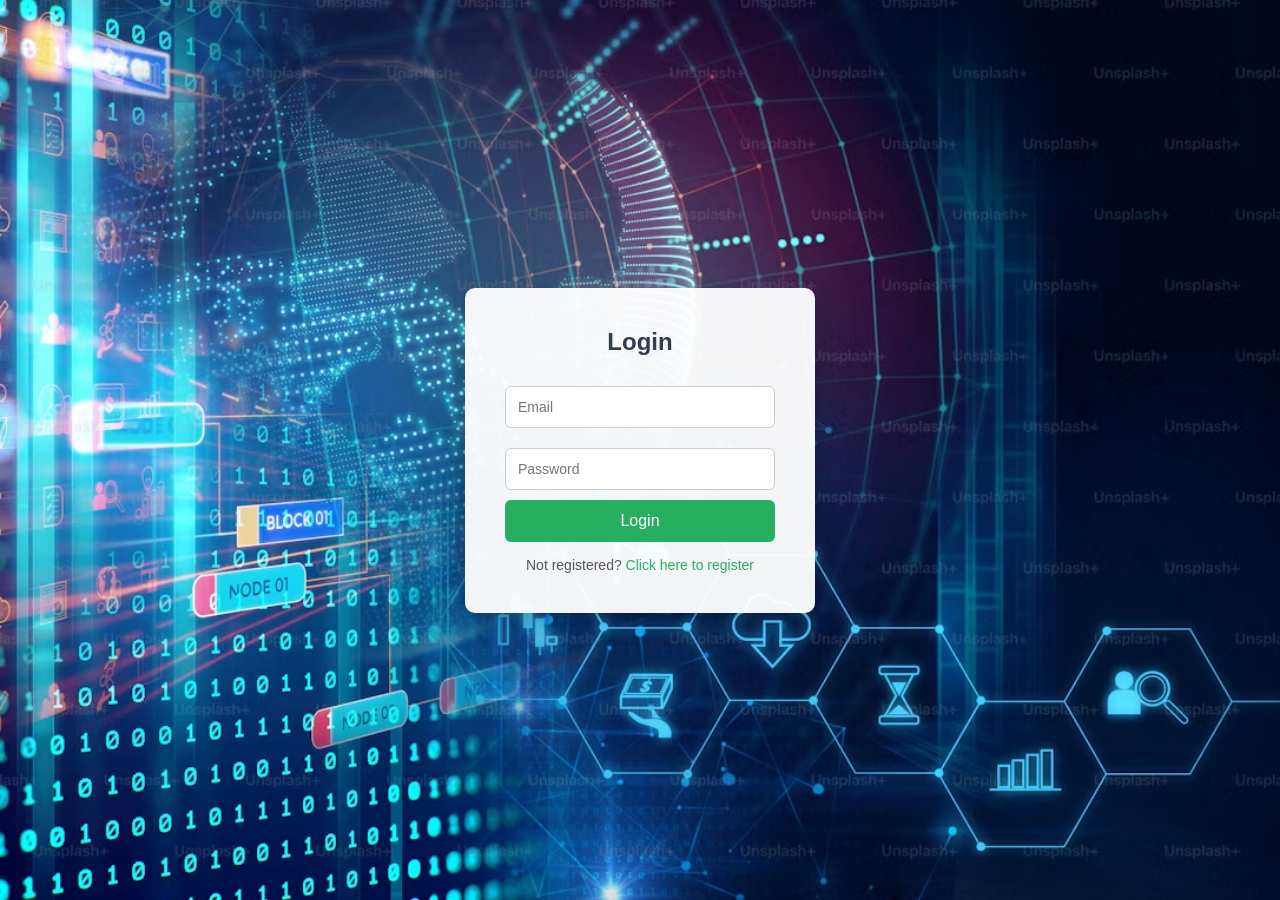
<file: frontend/index.html>
<!DOCTYPE html>
<html>
<head>
  <title>Login</title>
  <style>
    /* Reset */
    * { margin: 0; padding: 0; box-sizing: border-box; }

    body {
      font-family: "Segoe UI", Arial, sans-serif;
      background: url('pic2.png') no-repeat center center fixed;
      background-size: cover;
      display: flex;
      justify-content: center;
      align-items: center;
      height: 100vh;
    }

    .container {
      background: rgba(255, 255, 255, 0.95);
      padding: 40px;
      border-radius: 10px;
      box-shadow: 0 6px 20px rgba(0,0,0,0.2);
      width: 350px;
      text-align: center;
    }

    .container h2 {
      margin-bottom: 20px;
      font-size: 24px;
      color: #2c3e50;
    }

    .container input[type="email"],
    .container input[type="password"] {
      width: 100%;
      padding: 12px;
      margin: 10px 0;
      border: 1px solid #ccc;
      border-radius: 6px;
      font-size: 14px;
    }

    .container button {
      width: 100%;
      padding: 12px;
      background: #27ae60;
      color: #fff;
      border: none;
      border-radius: 6px;
      font-size: 16px;
      cursor: pointer;
      transition: background 0.3s;
    }

    .container button:hover { background: #219150; }

    .link { margin-top: 15px; font-size: 14px; color: #555; }
    .link a { color: #27ae60; text-decoration: none; }
    .link a:hover { text-decoration: underline; }
  </style>
</head>
<body>
  <div class="container">
    <h2>Login</h2>
    <form id="loginForm">
      <input type="email" id="loginEmail" placeholder="Email" required>
      <input type="password" id="loginPassword" placeholder="Password" required>
      <button type="submit">Login</button>
    </form>
    <div class="link">
      <p>Not registered? <a href="register.html">Click here to register</a></p>
    </div>
  </div>

  <script>
    document.getElementById("loginForm").addEventListener("submit", async function(e) {
      e.preventDefault();

      const data = {
        email: document.getElementById("loginEmail").value,
        password: document.getElementById("loginPassword").value
      };

      try {
        const res = await fetch("/index", {
          method: "POST",
          headers: { "Content-Type": "application/json" },
          body: JSON.stringify(data)
        });

        const text = await res.text();
        alert(text);

        if (text.includes("✅ Login successful")) {
          // Redirect to dashboard after successful login
          window.location.href = "dashboard.html";
        }
      } catch (err) {
        alert("❌ Error logging in: " + err.message);
      }
    });
  </script>
</body>
</html>
</file>
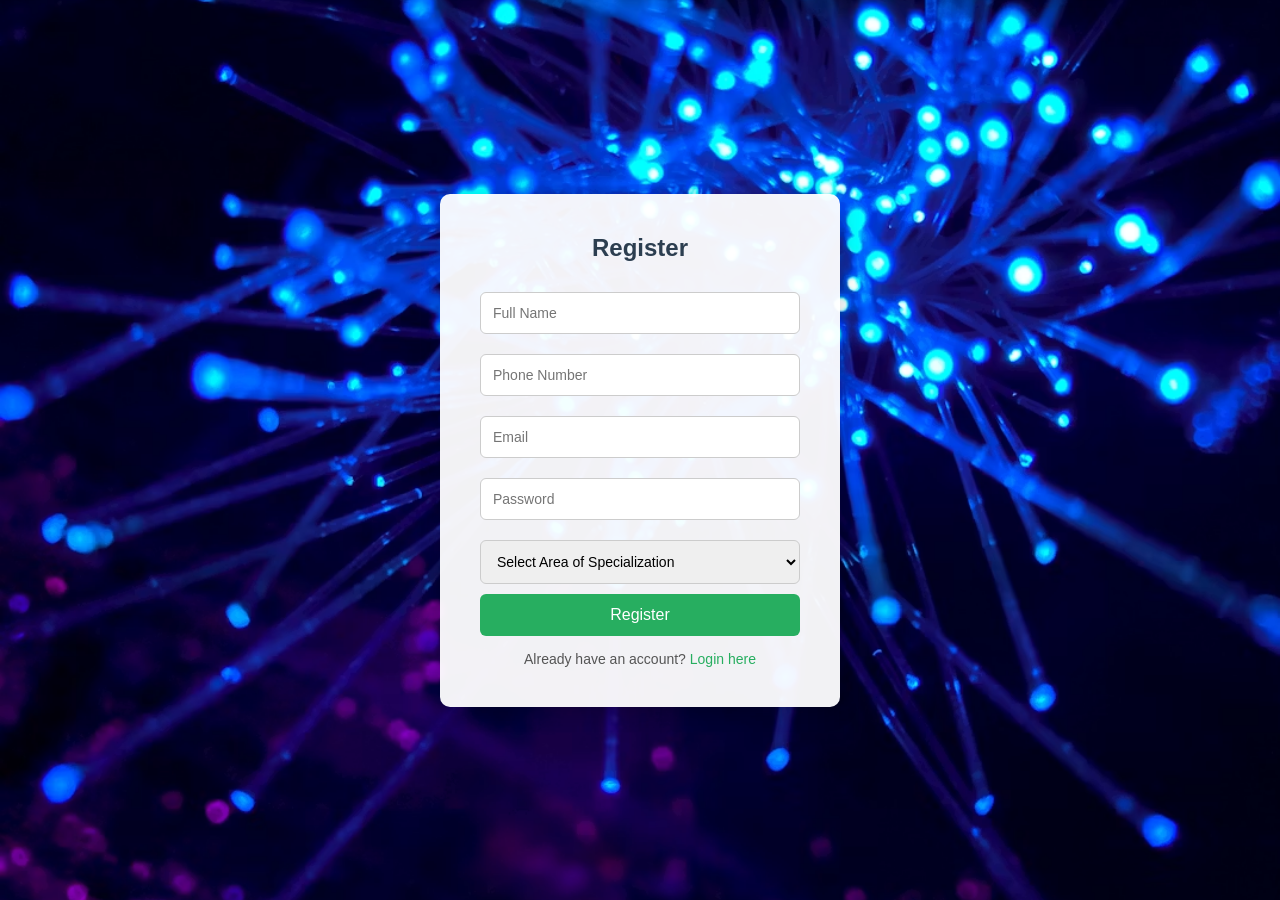
<file: frontend/register.html>
<!DOCTYPE html>
<html>
<head>
  <title>Register</title>
  <style>
    /* Reset */
    * { margin: 0; padding: 0; box-sizing: border-box; }

    body {
      font-family: "Segoe UI", Arial, sans-serif;
      background: url('pic1.png') no-repeat center center fixed;
      background-size: cover;
      display: flex;
      justify-content: center;
      align-items: center;
      height: 100vh;
    }

    .container {
      background: rgba(255, 255, 255, 0.95);
      padding: 40px;
      border-radius: 10px;
      box-shadow: 0 6px 20px rgba(0,0,0,0.2);
      width: 400px;
      text-align: center;
    }

    .container h2 { margin-bottom: 20px; font-size: 24px; color: #2c3e50; }

    .container input,
    .container select {
      width: 100%;
      padding: 12px;
      margin: 10px 0;
      border: 1px solid #ccc;
      border-radius: 6px;
      font-size: 14px;
    }

    .container button {
      width: 100%;
      padding: 12px;
      background: #27ae60;
      color: #fff;
      border: none;
      border-radius: 6px;
      font-size: 16px;
      cursor: pointer;
      transition: background 0.3s;
    }

    .container button:hover { background: #219150; }

    .link { margin-top: 15px; font-size: 14px; color: #555; }
    .link a { color: #27ae60; text-decoration: none; }
    .link a:hover { text-decoration: underline; }
  </style>
</head>
<body>
  <div class="container">
    <h2>Register</h2>
    <form id="registerForm">
      <input type="text" id="fullname" placeholder="Full Name" required>
      <input type="text" id="phone" placeholder="Phone Number" required>
      <input type="email" id="email" placeholder="Email" required>
      <input type="password" id="password" placeholder="Password" required>
      <select id="specialization" required>
        <option value="">Select Area of Specialization</option>
        <option value="Information Technology">Information Technology</option>
        <option value="Finance">Finance</option>
        <option value="Education">Education</option>
        <option value="Healthcare">Healthcare</option>
        <option value="Agriculture">Agriculture</option>
        <option value="Engineering">Engineering</option>
        <option value="Entrepreneurship">Entrepreneurship</option>
        <option value="Environmental Science">Environmental Science</option>
      </select>
      <button type="submit">Register</button>
    </form>
    <div class="link">
      <p>Already have an account? <a href="index.html">Login here</a></p>
    </div>
  </div>

  <script>
    document.getElementById("registerForm").addEventListener("submit", async function(e) {
      e.preventDefault();

      const data = {
        fullname: document.getElementById("fullname").value,
        phone: document.getElementById("phone").value,
        email: document.getElementById("email").value,
        password: document.getElementById("password").value,
        specialization: document.getElementById("specialization").value
      };

      try {
        const res = await fetch("/register", {
          method: "POST",
          headers: { "Content-Type": "application/json" },
          body: JSON.stringify(data)
        });

        const text = await res.text();
        alert(text);

        if (text.includes("✅ Registration successful")) {
          window.location.href = "index.html"; // redirect to index.html after successful registration
        }
      } catch (err) {
        alert("❌ Error registering: " + err.message);
      }
    });
  </script>
</body>
</html>
</file>
